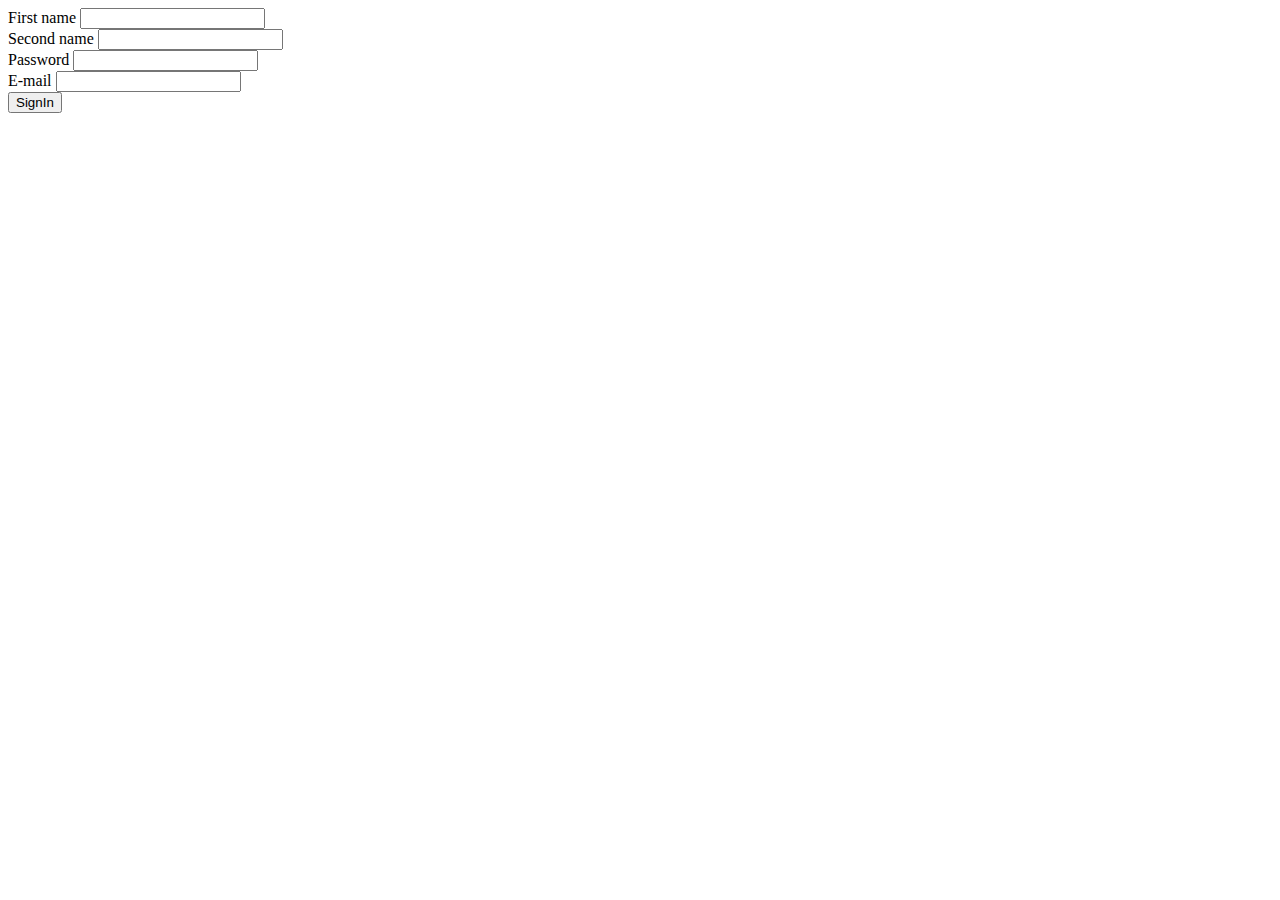
<file: bootstrap/index.html>
<!DOCTYPE html>
<html lang="en">
  <head>
    <meta charset="UTF-8" />
    <meta http-equiv="X-UA-Compatible" content="IE=edge" />
    <meta name="viewport" content="width=device-width, initial-scale=1.0" />
    <title>Document</title>
  </head>
  <body>
    <form action="submit.txt">
      <label for="f">First name</label>
      <input type="text" id="f" /><br />

      <label for="s"> Second name </label>
      <input type="text" id="s" /><br />

      <!-- <link rel="stylesheet" href="css/bootstrap.min.css" /> -->
      <label for="p">Password</label>
      <input type="text" id="p" /><br />

      <label for="e">E-mail</label>
      <input type="text" id="e" /><br />
      <input type="submit" value="SignIn" />

      <!-- <button type="button" onclick="doSomething">SignIn</button> -->
    </form>
  </body>
</html>
</file>
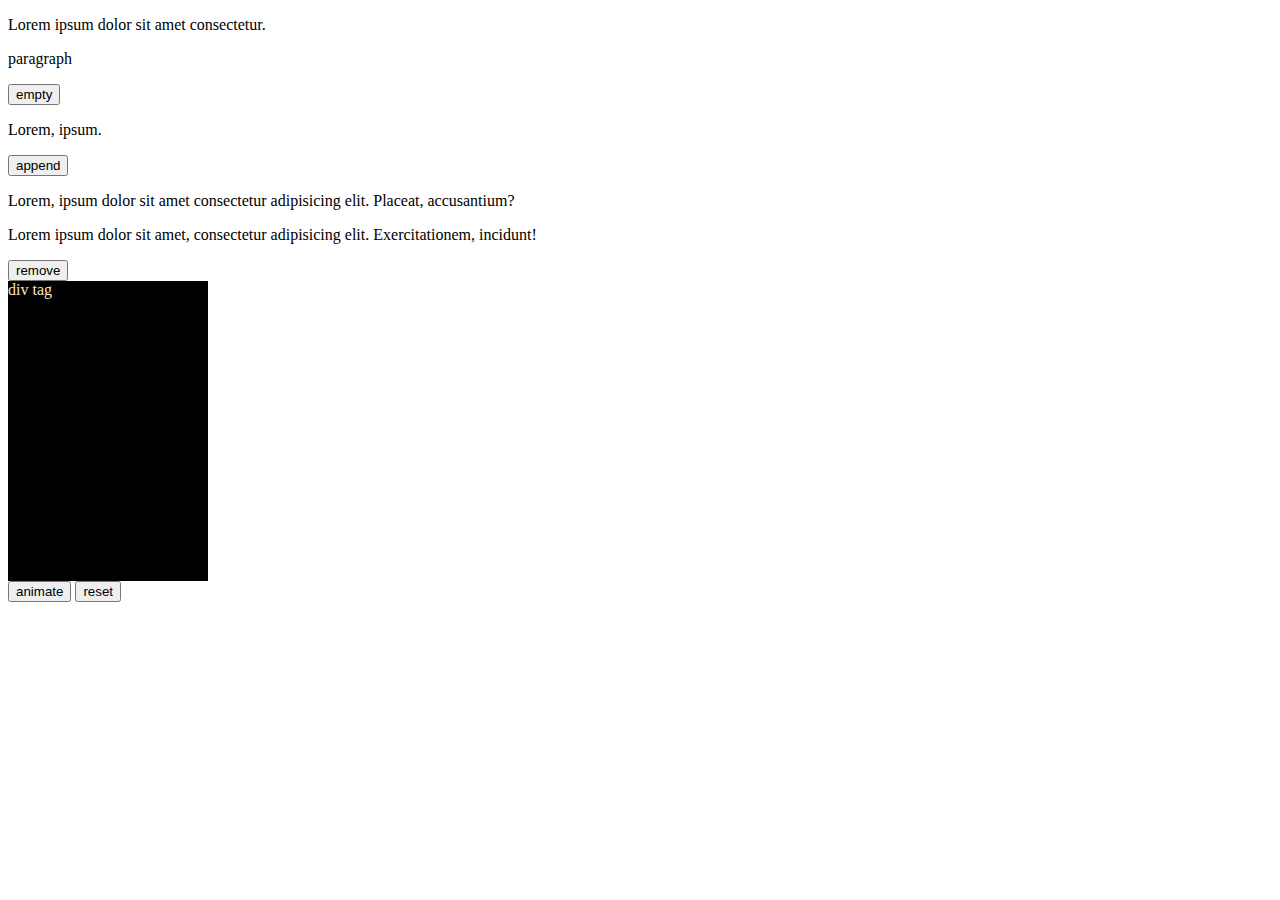
<file: jquery exercise/index.html>
<!DOCTYPE html>
<html lang="en">
  <head>
    <meta charset="UTF-8" />
    <meta http-equiv="X-UA-Compatible" content="IE=edge" />
    <meta name="viewport" content="width=device-width, initial-scale=1.0" />
    <title>Document</title>

    <script src="https://ajax.googleapis.com/ajax/libs/jquery/3.6.0/jquery.min.js"></script>
  </head>
  <body>
    <p id="p2">Lorem ipsum dolor sit amet consectetur.</p>
    <p>paragraph</p>
    <button id="b2">empty</button>

    <p id="p1">Lorem, ipsum.</p>
    <button id="b3">append</button>

    <class class="container"
      ><p>
        Lorem, ipsum dolor sit amet consectetur adipisicing elit. Placeat,
        accusantium?
      </p>
      <p>
        Lorem ipsum dolor sit amet, consectetur adipisicing elit.
        Exercitationem, incidunt!
      </p> </class
    ><button id="b1">remove</button>
    <div id="">
      div tag
      <style>
        div {
          background-color: black;
          color: bisque;
          height: 300px;
          width: 200px;
          /* display: none; */
          position: relative;
        }
      </style>
    </div>
    <button id="b4">animate</button>
    <button id="b5">reset</button>
    <script src="index.js"></script>
  </body>
</html>
</file>
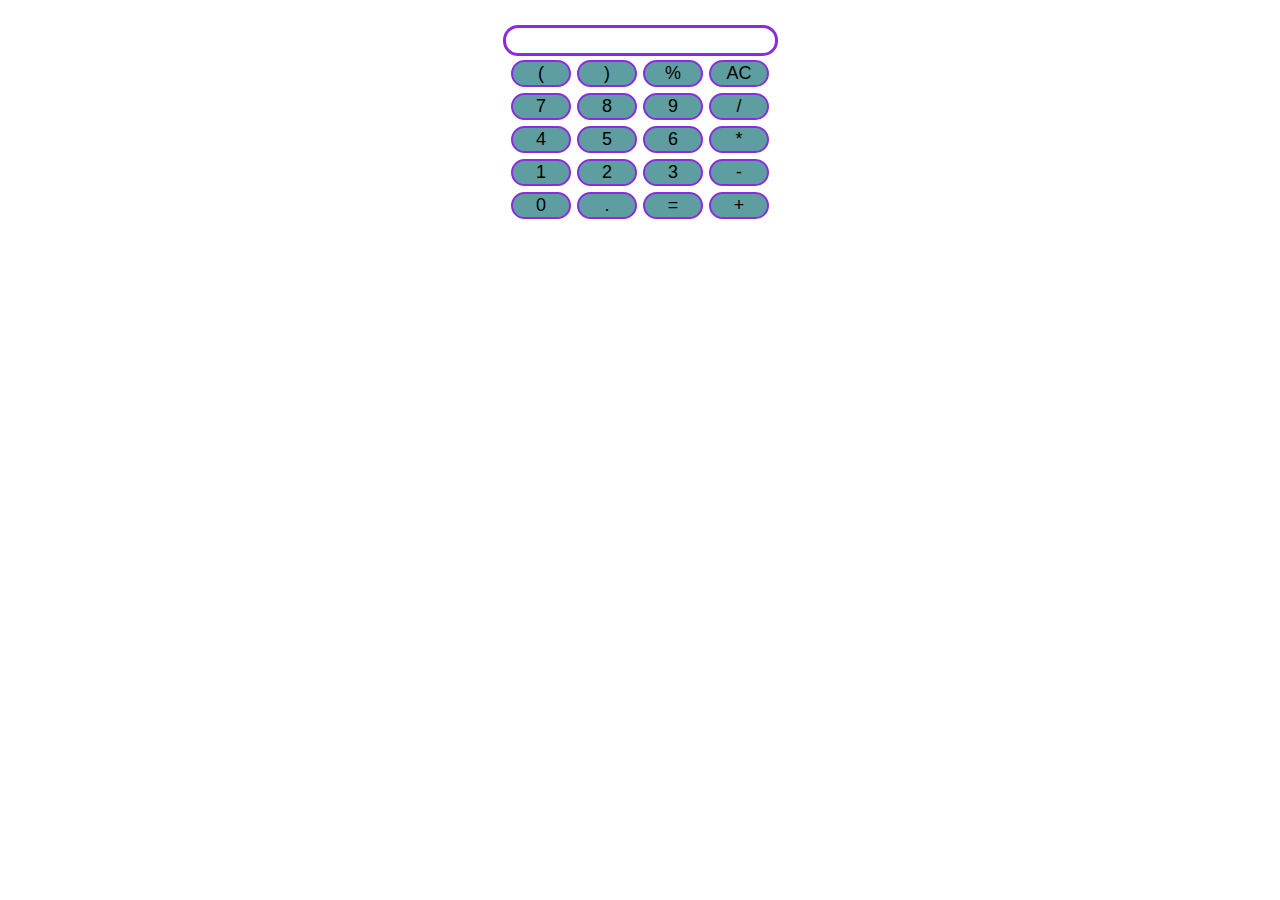
<file: New folder/calculator/calculator/index.html>
<!DOCTYPE html>
<html lang="en">
  <head>
    <meta charset="UTF-8" />
    <meta http-equiv="X-UA-Compatible" content="IE=edge" />
    <meta name="viewport" content="width=device-width, initial-scale=1.0" />
    <title>Calculator</title>
    <link rel="stylesheet" href="style.css" />
  </head>
  <body>
    <div class="container">
      <div class="Calculator">
        <input type="text" name="screen" id="screen" />
        <table>
          <tr>
            <td><button>(</button></td>
            <td><button>)</button></td>
            <td><button>%</button></td>
            <td><button>AC</button></td>
          </tr>
          <tr>
            <td><button>7</button></td>
            <td><button>8</button></td>
            <td><button>9</button></td>
            <td><button>/</button></td>
          </tr>
          <tr>
            <td><button>4</button></td>
            <td><button>5</button></td>
            <td><button>6</button></td>
            <td><button>*</button></td>
          </tr>
          <tr>
            <td><button>1</button></td>
            <td><button>2</button></td>
            <td><button>3</button></td>
            <td><button>-</button></td>
          </tr>
          <tr>
            <td><button>0</button></td>
            <td><button>.</button></td>
            <td><button>=</button></td>
            <td><button>+</button></td>
          </tr>
        </table>
      </div>
    </div>
  </body>
  <script src="index.js"></script>
</html>
</file>
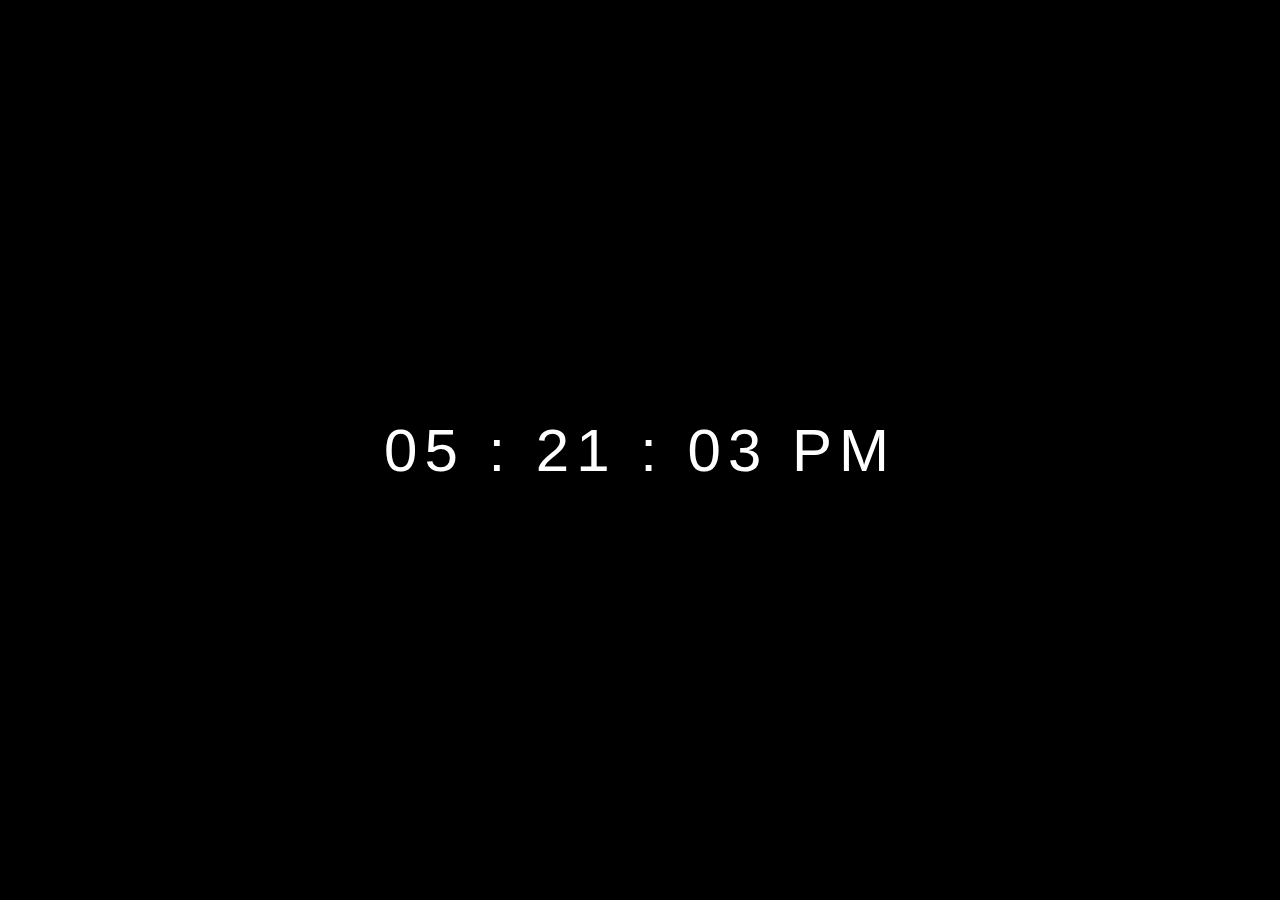
<file: New folder/Digital-clock/digital clock/index.html>
<!DOCTYPE html>
<html lang="en">
  <head>
    <meta charset="UTF-8" />
    <meta http-equiv="X-UA-Compatible" content="IE=edge" />
    <meta name="viewport" content="width=device-width, initial-scale=1.0" />
    <title>Digital clock</title>
    <link rel="stylesheet" href="styles.css" />
  </head>
  <body>
    <div id="digitalclock" class="clock"></div>
  </body>

  <script src="index.js"></script>
</html>
</file>
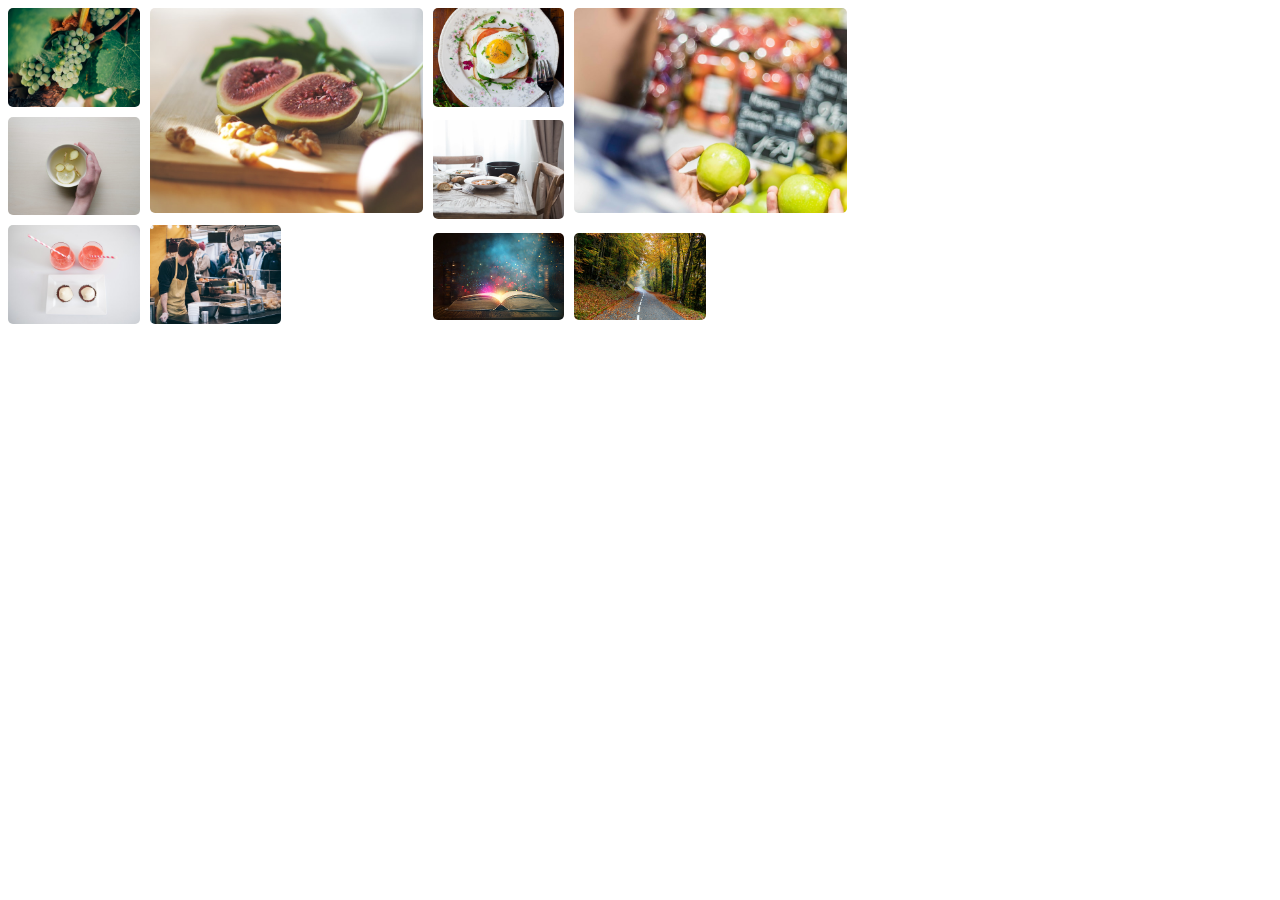
<file: New folder/grid/grid/index.html>
<!DOCTYPE html>
<html lang="en">
  <head>
    <meta charset="UTF-8" />
    <meta http-equiv="X-UA-Compatible" content="IE=edge" />
    <meta name="viewport" content="width=device-width, initial-scale=1.0" />
    <title>grid</title>
    <link rel="stylesheet" href="style.css" />
  </head>
  <body>
    <div class="gallery">
      <div class="gallery img">
        <img src="image/image1.jpg" />
        <img src="image/image2.jpg" />
        <img src="image/image3.jpg" />
        <img src="image/image4.jpg" /><img src="image/image5.jpg" />
      </div>
      <div class="gallery img">
        <img src="image/image6.jpg" /><img src="image/image7.jpg" /><img
          src="image/image8.jpg"
        /><img src="image/image9.jpg" /><img src="image/image10.jpg" />
      </div>
    </div>
  </body>
</html>
</file>
<file: New folder/calculator/calculator/style.css>
.container {
  text-align: center;
  margin: 25px;
}
table {
  margin: auto;
}
input {
  font-size: 20px;
  border: 3px solid blueviolet;
  border-radius: 15px;
  color: black;
}
button {
  font-size: large;
  border: 2px solid blueviolet;
  background-color: cadetblue;
  border-radius: 15px;
  height: 60 px;
  width: 60px;
  margin: 1px;
}
.calculator {
  padding: 10px;
  display: inline-block;
  border-radius: 20px;
  background-color: wheat;
}
</file>
<file: New folder/Digital-clock/digital clock/styles.css>
.clock {
  position: absolute;
  top: 50%;
  left: 50%;
  transform: translateX(-50%) translateY(-50%);
  font-size: 60px;
  letter-spacing: 7px;
  font-family: Arial, Helvetica, sans-serif;
  color: white;
}
body {
  background-color: black;
}
</file>
<file: New folder/grid/grid/style.css>
.gallery {
  display: grid;
  gap: 10px;
}

.gallery img {
  object-fit: cover;
  width: 100%;
  border-radius: 5px;
}

@media screen and (min-width: 768px) {
  .gallery {
    grid-template-columns: repeat(2, 1fr);
  }
}

@media screen and (min-width: 1024px) {
  .gallery {
    grid-template-columns: repeat(3, 1fr);
  }
  .gallery img:nth-of-type(3) {
    grid-column: 2 / 4;
    grid-row: 1 / 3;
  }
}
</file>
